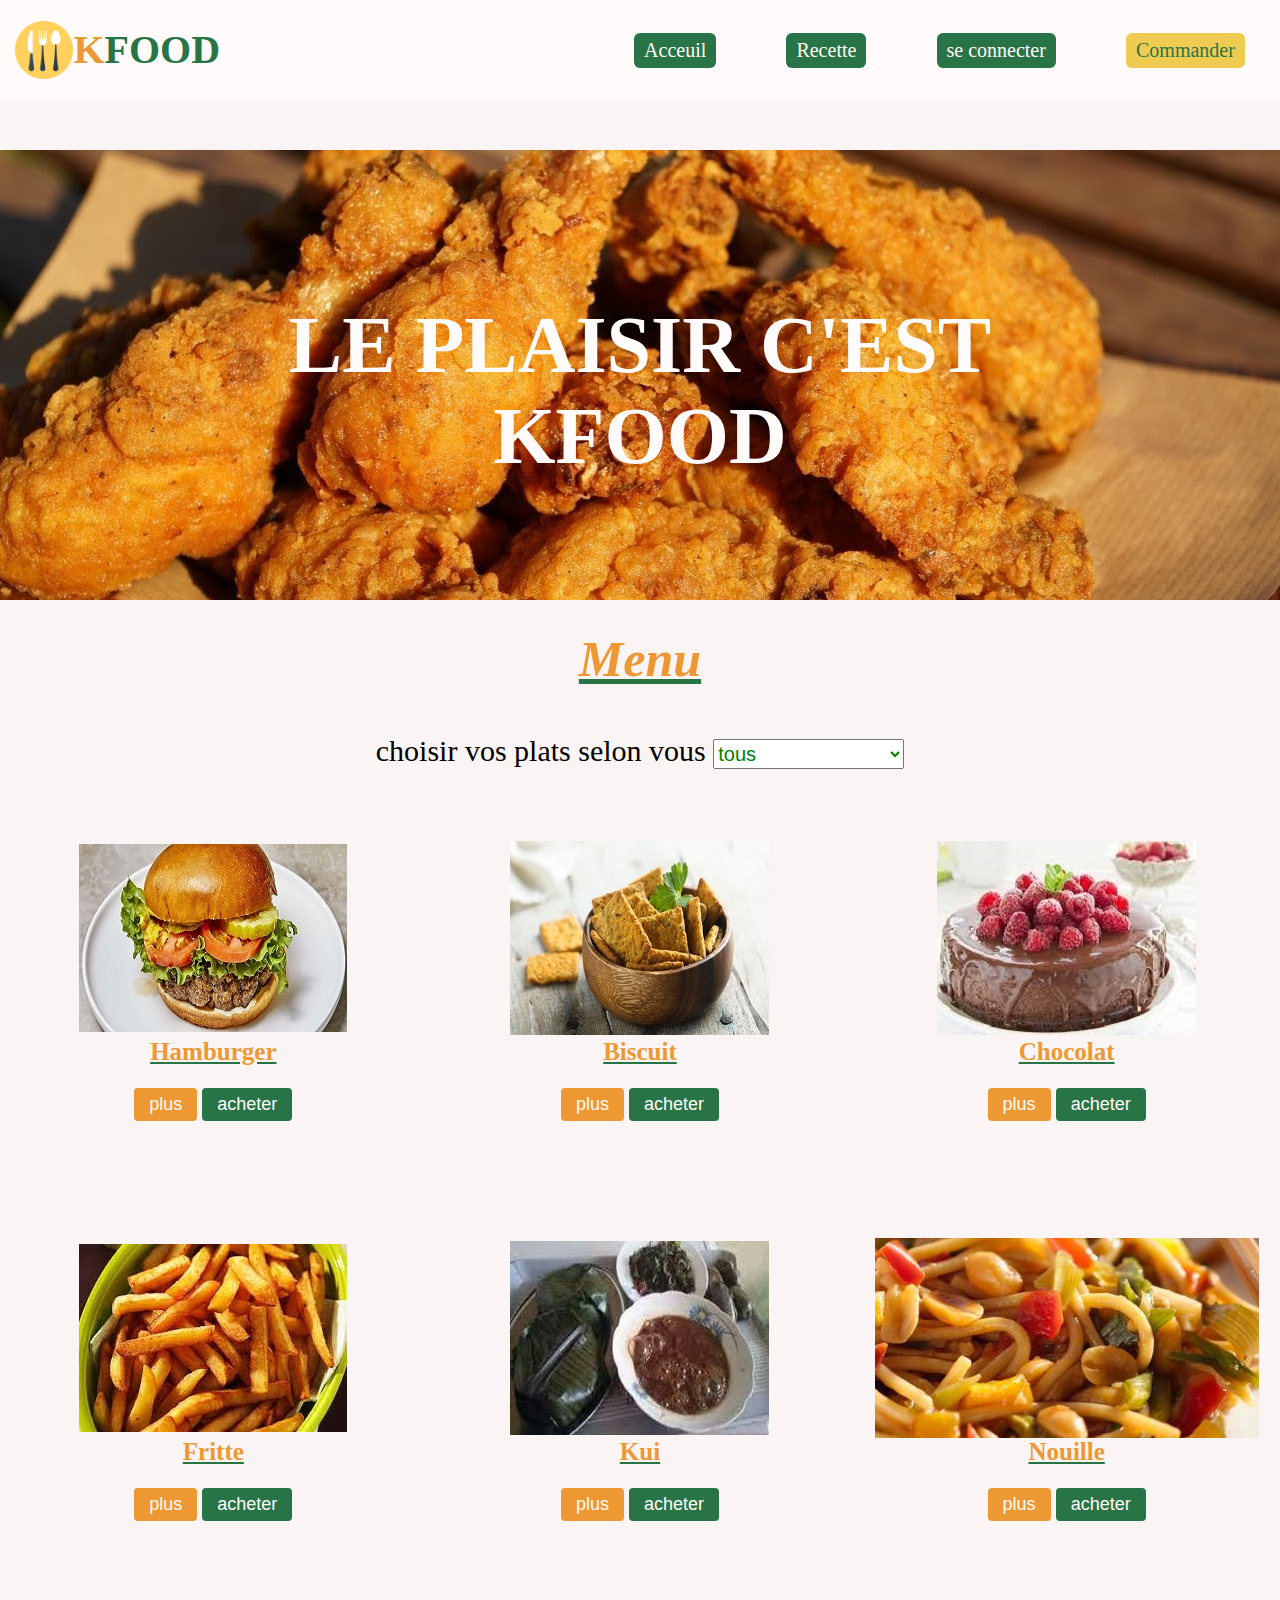
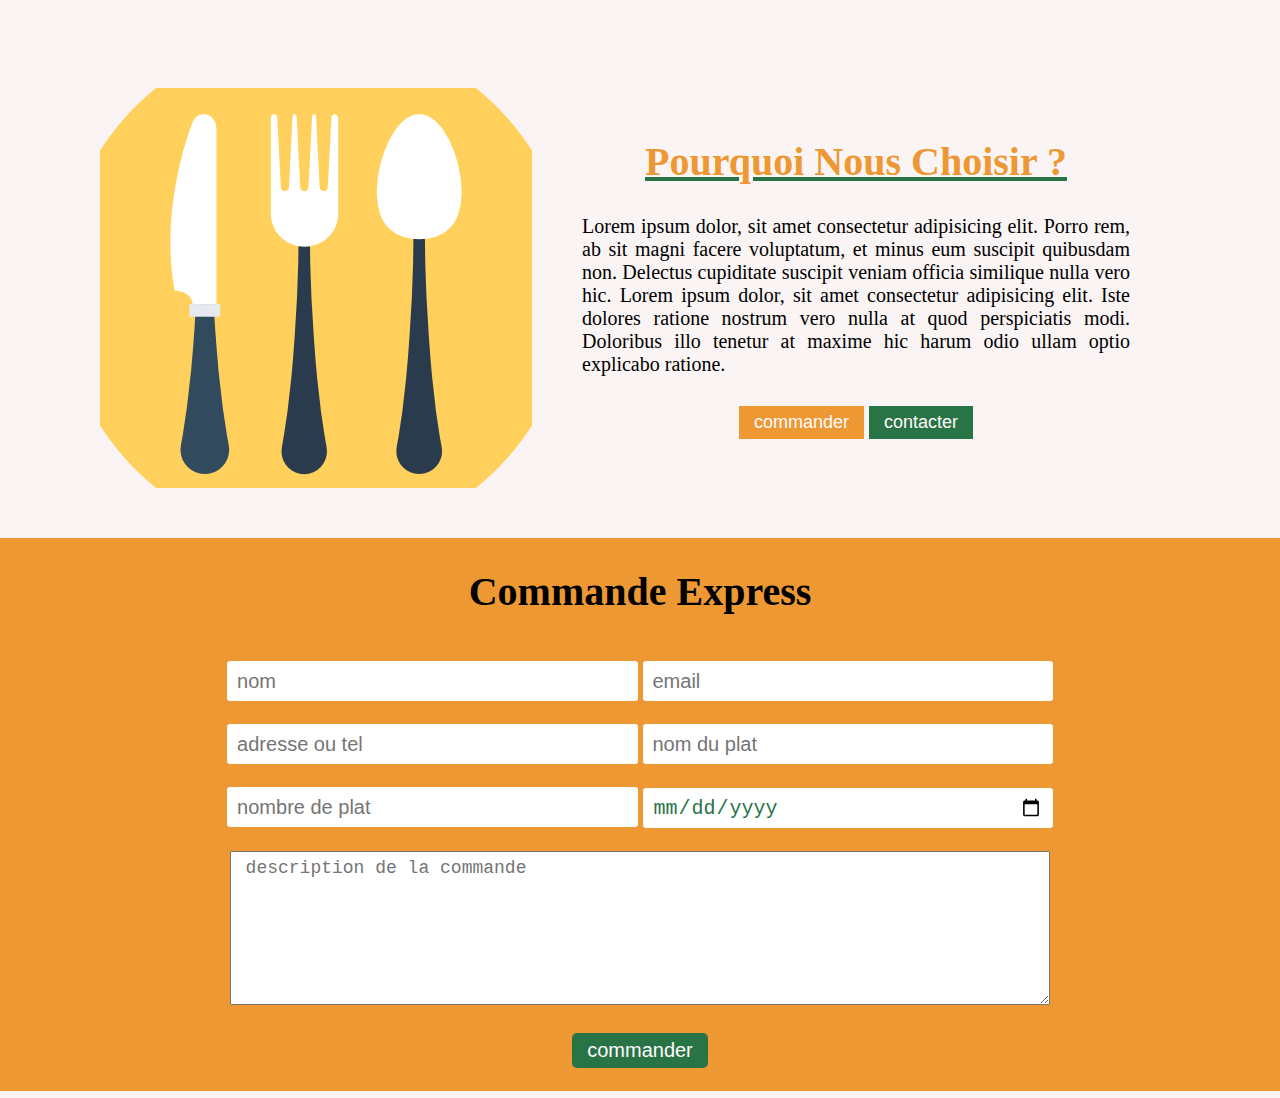
<file: index.html>
<!DOCTYPE html>
<html lang="en">
<head>
    <meta charset="UTF-8">
    <meta http-equiv="X-UA-Compatible" content="IE=edge">
    <meta name="viewport" content="width=device-width, initial-scale=1.0">
    <title>Document</title>
    <link rel="stylesheet" href="style.css">
</head>
<body>
    <nav>
        <div class="logo">
            <div><img src="image/logo.png" alt="" width="10%"><h1>K<span>FOOD</span></h1></div>
            
        </div>
        <ul>
            <li><a href="">Acceuil</a></li>
            <li><a href="">Recette</a></li>
            <li><a href="sign/sign.html">se connecter</a></li>
            <li><a href="#commande" class="command_link">Commander</a></li>

        </ul>
    </nav>
    <section class="banniere">
        <h1>LE PLAISIR C'EST <br> KFOOD</h1>
    </section>
    <section class="menu">
        <h1>menu</h1><br><br>
        <form action="" name="type_food">
            <label for="food_type">choisir vos plats selon vous</label>
            <select name="food_type" id="food_type">
                <option value="tous">tous</option>
                <option value="viande">viande</option>
                <option value="dejeuner">dejeuner</option>
                <option value="vegetarien">vegetarien</option>
                <option value="regime">regime</option>
                <option value="menu personnalise">menu personnalise</option>
            </select>
        </form>
        <br><br><br>
        <div class="plats">
            <div class="plat one">
                <div class="bgimg"></div>
                <h3>hamburger</h3>
                <div class="options">
                    <button>plus</button>
                    <button>acheter</button>
                </div>
            </div>
            <div class="plat">
                <div class="bgimg"></div>
                <h3>biscuit</h3>
                <div class="options">
                    <button>plus</button>
                    <button>acheter</button>
                </div>
            </div> <div class="plat ">
                <div class="bgimg"></div>
                <h3>chocolat</h3>
                <div class="options">
                    <button>plus</button>
                    <button>acheter</button>
                </div>
            </div> <div class="plat one">
                <div class="bgimg"></div>
                <h3>fritte</h3>
                <div class="options">
                    <button>plus</button>
                    <button>acheter</button>
                </div>
            </div> <div class="plat one">
                <div class="bgimg"></div>
                <h3>kui</h3>
                <div class="options">
                    <button>plus</button>
                    <button>acheter</button>
                </div>
            </div> <div class="plat one">
                <div class="bgimg"></div>
                <h3>nouille</h3>
                <div class="options">
                    <button>plus</button>
                    <button>acheter</button>
                </div>
            </div>
        </div>
    </section>
    <section class="about">
        <div class="present">
            <div class="bgimg"></div>
            <div class="info">
                <h1>pourquoi nous choisir ?</h1>
                <p>Lorem ipsum dolor, sit amet consectetur adipisicing elit. Porro rem, ab sit magni facere voluptatum, et minus eum suscipit quibusdam non. Delectus cupiditate suscipit veniam officia similique nulla vero hic.
                    Lorem ipsum dolor, sit amet consectetur adipisicing elit. Iste dolores ratione nostrum vero nulla at quod perspiciatis modi. Doloribus illo tenetur at maxime hic harum odio ullam optio explicabo ratione.
                </p>
                <div class="btn">
                    <div>
                        <button class="btn_command">commander</button>
                        <button class="btn_contact">contacter</button>
                    </div>
                </div>
            </div>
        </div>
    </section>
    <section class="commande" id="commande">
        <h1>commande express</h1><br><br>
        <div class="command_form">
            <form action="">
                <input type="text" placeholder="nom" id="userName" required>
                <input type="email" placeholder="email" required id="userMail"><br><br>
                <input type="text" placeholder="adresse ou tel" required>
                <input type="text" placeholder="nom du plat" required><br><br>
                <input type="text" placeholder="nombre de plat" required>
                <input type="date" name="" id="" placeholder="date de livraison" class="date_form" required><br><br>
                <textarea name="" id="" cols="89" rows="7" placeholder="description de la commande" required></textarea><br><br>
                <div class="form_sub">
                    <button type="submit" id="commandSubmit">commander</button>
                </div><br>
            </form>
        </div>
    </section>
    <script src="form_check.js"></script>
</body>
</html>
</file>
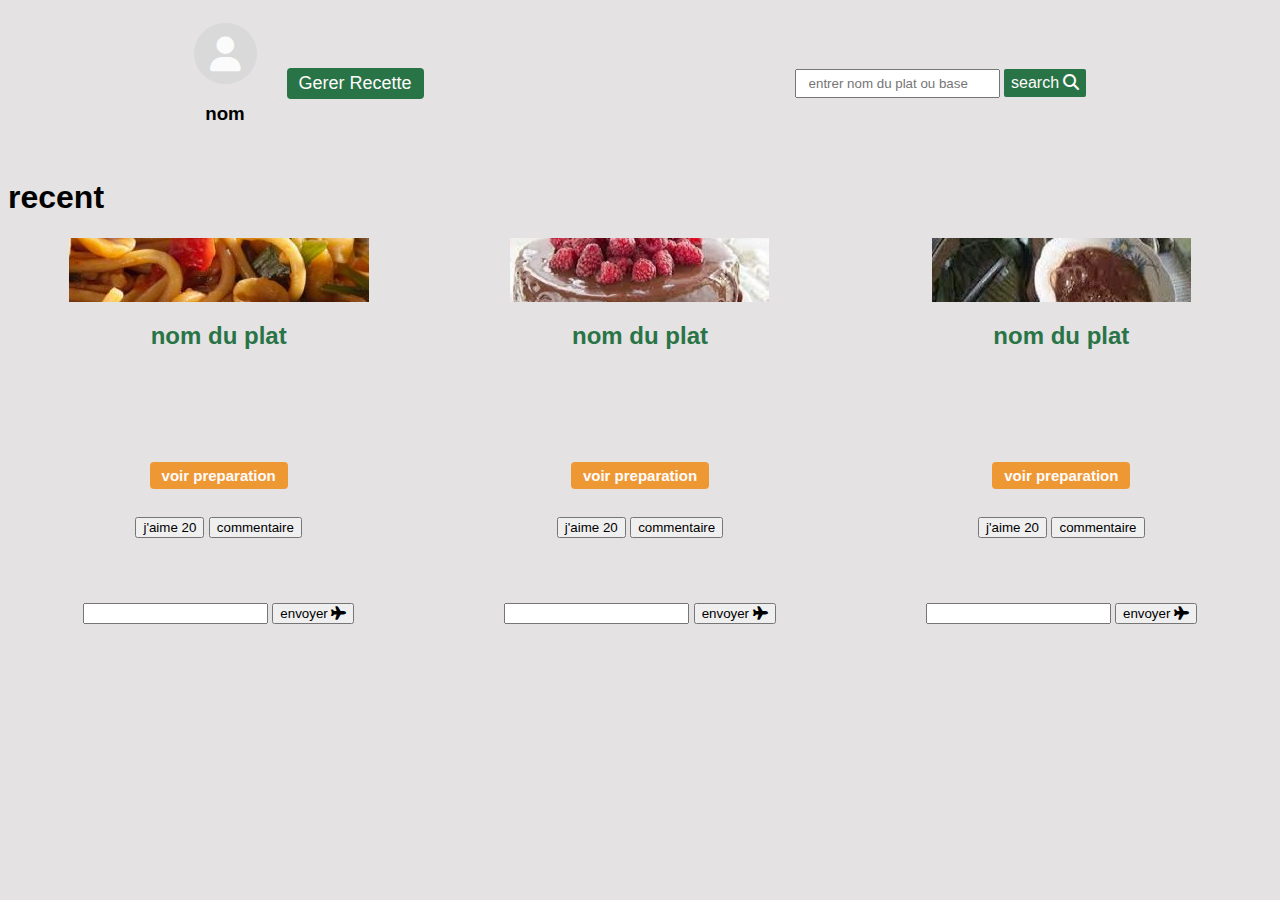
<file: recette/index.html>
<!DOCTYPE html>
<html lang="en">
<head>
    <meta charset="UTF-8">
    <meta name="viewport" content="wclassth=device-wclassth, initial-scale=1.0">
    <title>recette</title>
    <link rel="stylesheet" href="../fontawesome-free-6.4.0-web/css/all.min.css">
    <link rel="stylesheet" href="style.css">
</head>
<body>
    <header>
        <div class="user_profile">
            <div class="profile">
                <i class="fa fa-user"></i>
                <h3>nom</h3>
            </div>
            <a href="">gerer recette</a>
        </div>
        <div class="search">
            <form action="" method="post">
                <input type="search" placeholder="entrer nom du plat ou base" class="plat">
                <button type="submit">search <i class="fa fa-search"></i></button> 
            </form>
        </div>
    </header>
    <h1>recent</h1>
    <main class="plat_recent">
        <div class="recette_card card1">
            <div class="bgimg"></div>
            <h2>nom du plat</h2>
            <button class="cook"><a href="" >voir preparation</a></button>
            <div class="options">
                <button>j'aime <span>20</span></button>
                <button>commentaire</button>
            </div>
            <div class="commenter">
                <input type="text">
                <button>envoyer <i class="fa fa-plane"></i></button>
            </div>
        </div>
        <div class="recette_card card2">
            <div class="bgimg"></div>
            <h2>nom du plat</h2>
            <button class="cook"><a href="" >voir preparation</a></button>

            <div class="options">
                <button>j'aime <span>20</span></button>
                <button>commentaire</button>
            </div>
            <div class="commenter">
                <input type="text">
                <button>envoyer <i class="fa fa-plane"></i></button>
            </div>
        </div>
        <div class="recette_card card3">
            <div class="bgimg"></div>
            <h2>nom du plat</h2>
            <button class="cook"><a href="">voir preparation</a></button>

            <div class="options">
                <button>j'aime <span>20</span></button>
                <button>commentaire</button>
            </div>
            <div class="commenter">
                <input type="text">
                <button>envoyer <i class="fa fa-plane"></i></button>
            </div>
        </div>
    </main>
</body>
</html>
</file>
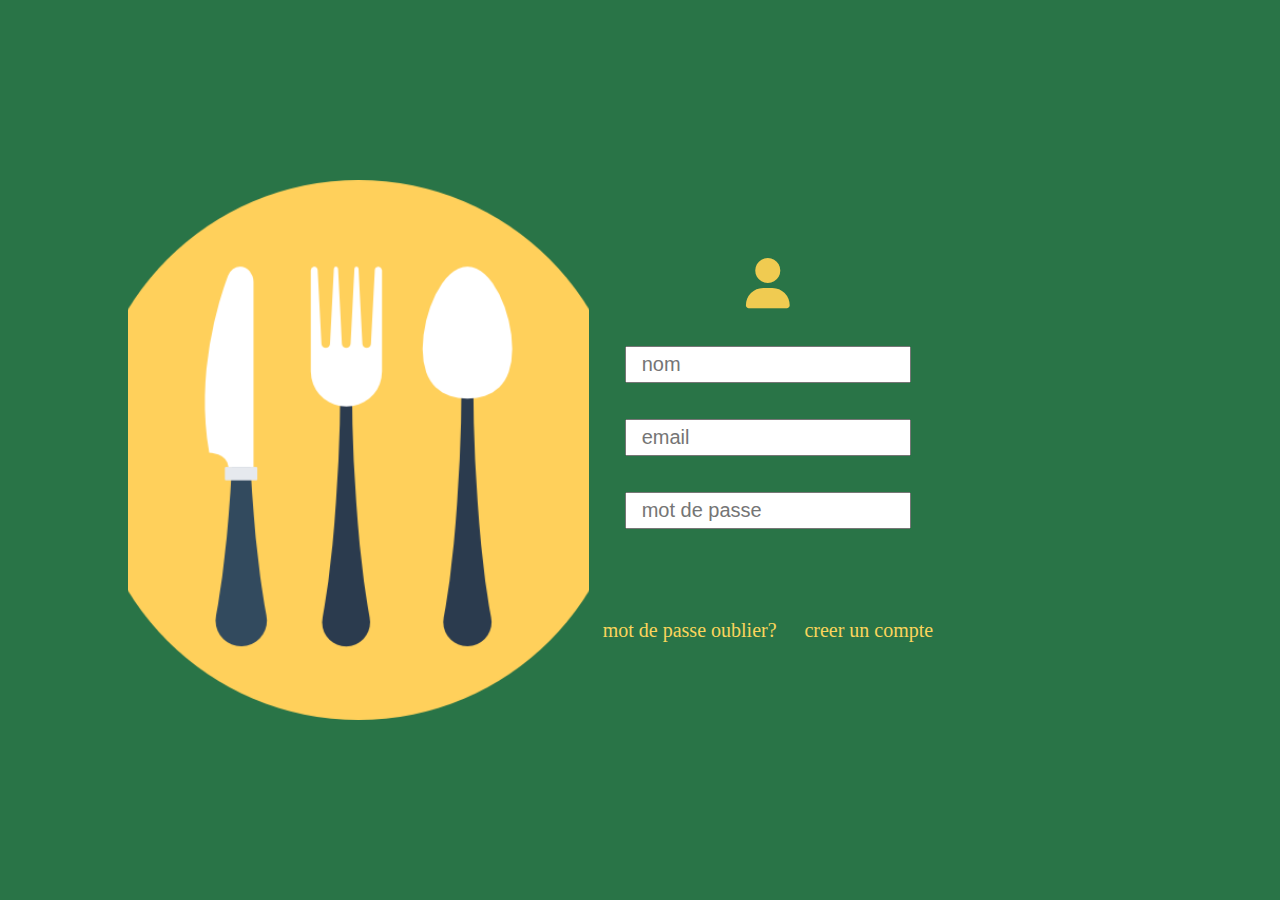
<file: sign/sign.html>
<!DOCTYPE html>
<html lang="en">
<head>
    <meta charset="UTF-8">
    <meta http-equiv="X-UA-Compatible" content="IE=edge">
    <meta name="viewport" content="width=device-width, initial-scale=1.0">
    <title>sign up</title>
    <link rel="shortcut icon" href="../fontawesome-free-6.4.0-web/svgs/regular/user.svg" type="image/x-icon">
    <link rel="stylesheet" href="../fontawesome-free-6.4.0-web/css/all.min.css">
    <link rel="stylesheet" href="sign.css">
</head>

<body>
    <div class="compte">
        <div class="bgimg"></div>
        <div class="form">
            <H1 ><i class="fa fa-user"></i></H1>
            <form action="">
                <input type="text" id="userName" placeholder="nom"><br>
                <input type="email" name="" id="" id="userMail" placeholder="email"><br>
                <input type="password" id="password" placeholder="mot de passe">
            </form>
            <div class="options">
                <a href="">mot de passe oublier?</a>
                <a href="">creer un compte</a>
            </div>
        </div>
    </div>
</body>
</html>
</file>
<file: style.css>
:root{
    --ligth:#FFFBFB;
    --green:#297447;
    --orange:#EE9834;
}
body{
    font-size: 20px;
    background: #faf4f4;
}
button{
    transition: all .3s ease-in;
}
button:hover{
    cursor: pointer;
    transform: scale(1.02);

}
*{
    margin: 0;
    padding: 0;
    box-sizing: border-box;
}
ul,li{
    list-style-type: none;
}
nav .logo h1{
    font-size: 2em;
}
nav .logo span{
    font-size: inherit;
}

nav{
    height: 100px;
    display: flex;
    justify-content: space-around;
    background: var(--ligth);
    align-items: center;

}
nav a{
    text-decoration:  none;
    font-size: 20px;
    color: var(--ligth);

}
nav ul li{
    padding: 6px 10px;
    background: var(--green);
    border-radius: 6px;

}
nav ul{
    width: 60%;
    display: flex;
    justify-content: space-around;
    color: var(--ligth);

}
.logo{
    display: flex;
    align-items: center;
    justify-content: center;
    margin-left: 15px;
}
.logo div{
    display: flex;
    align-items: center;
}
nav ul :nth-child(4){
    background: rgb(240, 203, 81);
}
.command_link{
    color: var(--green);
}
nav .logo h1{
    color: var(--orange);
}
nav .logo span{
    color: var(--green);
}

/* BANNIERE*/

.banniere{
    margin-top: 50px;
    width: inherit;
    height: 450px;
    background: url(image/poulet.jpg) no-repeat center;
    background-size: cover;
    color: var(--ligth);
    text-align: center;
    font-size: 2em;
}
.banniere h1{
    padding-top: 150px;
}

/* MENU */

.menu{
    text-align: center;
    padding-top: 30px;
    background: #faf4f4;
}
.menu h1{
    font-size: 50px;
    font-family: Georgia, 'Times New Roman', Times, serif;
    color: var(--orange);
    font-style: italic;
    text-decoration: underline var(--green);
    text-transform: capitalize;
}
.menu form{
    font-size: 30px;
}
.menu form select{
    height: 30px;
    color: green;
    font-size: 20px;

}
.plat{
    width: 30%;
    height: 400px;
    display: grid;
    grid-template-rows: 200px 50px 100px;
}
.plat h3{
    text-decoration: underline var(--green);
    color: var(--orange);
    text-transform: capitalize;
    font-size: 25px;
}
.plat .options{
    font-size: 20px;
}
.plat .options button{
    font-size: 18px;
    padding: 6px 15px;
    border-radius: 4px;
    outline: none;
    border: none;
    color: var(--ligth);
    background-color: var(--green);
}
.plat .options :nth-child(1){
    background: var(--orange);
}
.command_form{
    display: flex;
    justify-content: center;
    flex-wrap: wrap;
    text-align: center;
}
.plats .bgimg{
    grid-row: 1/2;
    background: url(image/HamBurger.jpg) no-repeat center;
    
}
.plats :nth-child(2) .bgimg{
    background: url(image/biscuit.jpg) no-repeat center;
}
.plats :nth-child(3) .bgimg{
    background: url(image/chocolat.jpg) no-repeat center;
}
.plats :nth-child(4) .bgimg{
    background: url(image/fritepomme.jpg) no-repeat center;
}
.plats :nth-child(5) .bgimg{
    background: url(image/kwui.jpg) no-repeat center;
}
.plats :nth-child(6) .bgimg{
    background: url(image/nouille.jpg) no-repeat center;
}
.plats{
    display: flex;
    justify-content: space-around;
    align-items: center;
    flex-wrap: wrap;
}
/* pRESENT*/
.present .btn{
    display: flex;
    justify-content: center;
}
.present .btn button{
    padding: 6px 15px;
    color: var(--ligth);
    border: none;
    outline: none;
    font-size: 18px;
}
.present .btn .btn_command{
    background: var(--orange);
}
.present .btn .btn_contact{
    background: var(--green);
}
.present{
    margin: 50px 100px;
    height: 400px;
    display: grid;
    grid-template-columns: 40% 60%;
}
.present .bgimg{
    grid-column: 1/2;
    background: url(image/logo.png) center no-repeat;
}
.present .info p{
    padding: 30px 50px;
    text-align: justify;
}
.present .info{
    padding-top: 50px;
}
.present .info h1{
    text-align: center;
    text-transform: capitalize;
    text-decoration: underline var(--green);
    color: var(--orange);
}
/*commande*/
.commande{
    padding-top: 30px;
    background: var(--orange);
}
.commande h1{
    text-align: center;
}
.commande div{
    display: flex;
    justify-content: center;
}
.commande input{
    height: 40px;
    outline: none;
    border: none;
    border-radius: 3px;
    color: var(--green);
    font-size: 20px;
    padding: 6px 10px;
    width: 40%;
}
textarea{
    font-size: 18px;
    padding: 6px 15px;
    width: 80%;
}
.inputError{
    border: 2px solid red !important;
    border-radius: 3px;
}
.commande button{
    font-size: 20px;
    background: var(--green);
    padding: 6px 15px;
    border-radius: 5px;
    color: var(--ligth);
    border: none;
    outline: none;
}
.date_form{
    width: 465px;
}
.commande h1{
    text-transform: capitalize;
    font-size: 40px;
}
@media screen and (max-width:950px){
    nav{
        display: block;
    }
    nav .logo{
        text-align: center;
    }
    nav ul{
        margin-top: 2rem;
        width: 100%;
    }
    .logo div{
        justify-content: center;
    }
    /* MENU*/
    .plat{
        width: 45%;
    }
    /*About*/
    .about{
        display: none;
    }

 
}


@media screen and (max-width:400px){
    a{
        font-size: 15px;
    }
    nav ul li{
        padding: 4px 6px;
    }
    /* MENU*/
    .plat{
        width: 90%;
    }
    .commande input{
        width: 90%;
        margin-top: 1em;
    }
    
    textarea{
        width: 90%;
    }
}

@media screen and (max-width:300px){
    nav ul li{
        padding: 2px 4px;
    }
    nav a{
        font-size: 14px;
    }

}
</file>
<file: recette/style.css>
:root{
    --ligth:#FFFBFB;
    --green:#297447;
    --orange:#EE9834;
}
body{
    font-family: 'Segoe UI', Tahoma, Geneva, Verdana, sans-serif;
    background: #e4e2e2;
}
input{
    outline: none;
}
header{
    height: 150px;
    display: flex;
    justify-content: space-around;
    flex-wrap: wrap;
    align-items: center;
}
.user_profile{
    height: inherit;
    display: flex;
    justify-content: space-between;
    align-items: center;
}
.user_profile i{
    font-size: 35px;
    color: #fbfbfb;
    padding: 12px 15px;
    background: #d9d9d9;
    border: 1px solid #d9d9d9;
    border-radius: 50%;

}
.user_profile a{
    margin-left: 30px;
 
    padding: 5px 12px;
    border-radius: 4px;
    background-color: var(--green);
    color: var(--ligth);
    text-transform: capitalize;
    font-size: 18px;
}
.user_profile h3{
    text-align: center;
}
a{
    text-decoration: none;
}
header input{
    padding: 5px 12px;
}
button:hover{
    cursor: pointer;
    transform: scale(1.02);
    transition:all .3s ease-in;
}
header button{
    background-color: var(--green);
    color: var(--ligth);
    outline: none;
    border: none;
    padding: 5px 7px;
    border-radius: 2px;
    font-size: 16px;
}
.plat_recent{
    display: flex;
    justify-content: space-around;
    align-items: center;
    flex-wrap: wrap;
}
.recette_card{
    height: 450px;
    width: 300px;
    display: grid;
    grid-template-rows: 200px 50px 50px 70px 130;
    text-align: center;
}

main .bgimg{
    grid-row: 1/2;
    background-size: contain;
}

main .card1 .bgimg{
    background: url(../image/nouille.jpg)no-repeat center;   
}
main .card2 .bgimg{
    background: url(../image/chocolat.jpg)no-repeat center;  
}
main .card3 .bgimg{
    background: url(../image/kwui.jpg)no-repeat center;  
}
.recette_card h2{
    color: var(--green);
}

.recette_card  a{
    text-decoration: none;
    text-align: center;
    color: var(--ligth);
    background:var(--orange);
    border-radius: 4px;
    font-size: 15px;
    padding: 5px 12px;
    font-weight: bold;
    width: 15%;
}
.cook{
    border: none;
    outline: none;
    background: #e4e2e2;
}
</file>
<file: sign/sign.css>
:root{
    --ligth:#FFFBFB;
    --green:#297447;
    --orange:#EE9834;
}
*{
    margin: 0;
    padding: 0;
    box-sizing: border-box;
}
body{
    width: 100%;
    height: 100vh;
    display: flex;
    justify-content: center;
    align-items: center;
    overflow: hidden;
    background: var(--green);
}
h1 i{
    font-size: 50px;
    font-weight: bolder;
    color: rgb(240, 203, 81);
    
}
.compte{
    width: 80%;
    height: 60%;
    display: grid;
    grid-template-columns: 45% 35%;
    align-items: center;
    transition: all .3s ease-in;
}

.bgimg{
    grid-column: 1/2;
    height: 100%;
    background: url(../image/logo.png) center no-repeat;
    background-size: cover;
   
}
.form{
    grid-column: 2/3;
    text-align: center;

}
input{
    width: 80%;
    padding: 5px 15px;
    font-size: 20px;
    color: var(--green);
    outline: rgb(240, 203, 81);
    margin-top: 10%;

}
a{
    text-decoration: none;
    font-size: 20px;
    color: rgb(250, 213, 92);
}
.options{
    display: flex;
    justify-content: space-around;
    align-items: center;
    margin-top: 25%;
}
h1{
    color: var(--ligth);
}


@media screen and (max-width:1000px){
    .options{
        display: block;
    }
    .options a{
        display: block;
    }
    a{
        margin-top: 5%;
    }
}
@media screen and (max-width:700px){
    .bgimg{
        display: none;
    }
    .compte{
        display: block;
    }
    .options{
        display: flex;
        justify-content: space-around;
        align-items: center;
        margin-top: 25%;
    }
}
@media screen and (max-width:400px) {
    .options{
        display: block;
    }
    .options a{
        display: block;
    }
    a{
        margin-top: 5%;
    }

}
</file>
